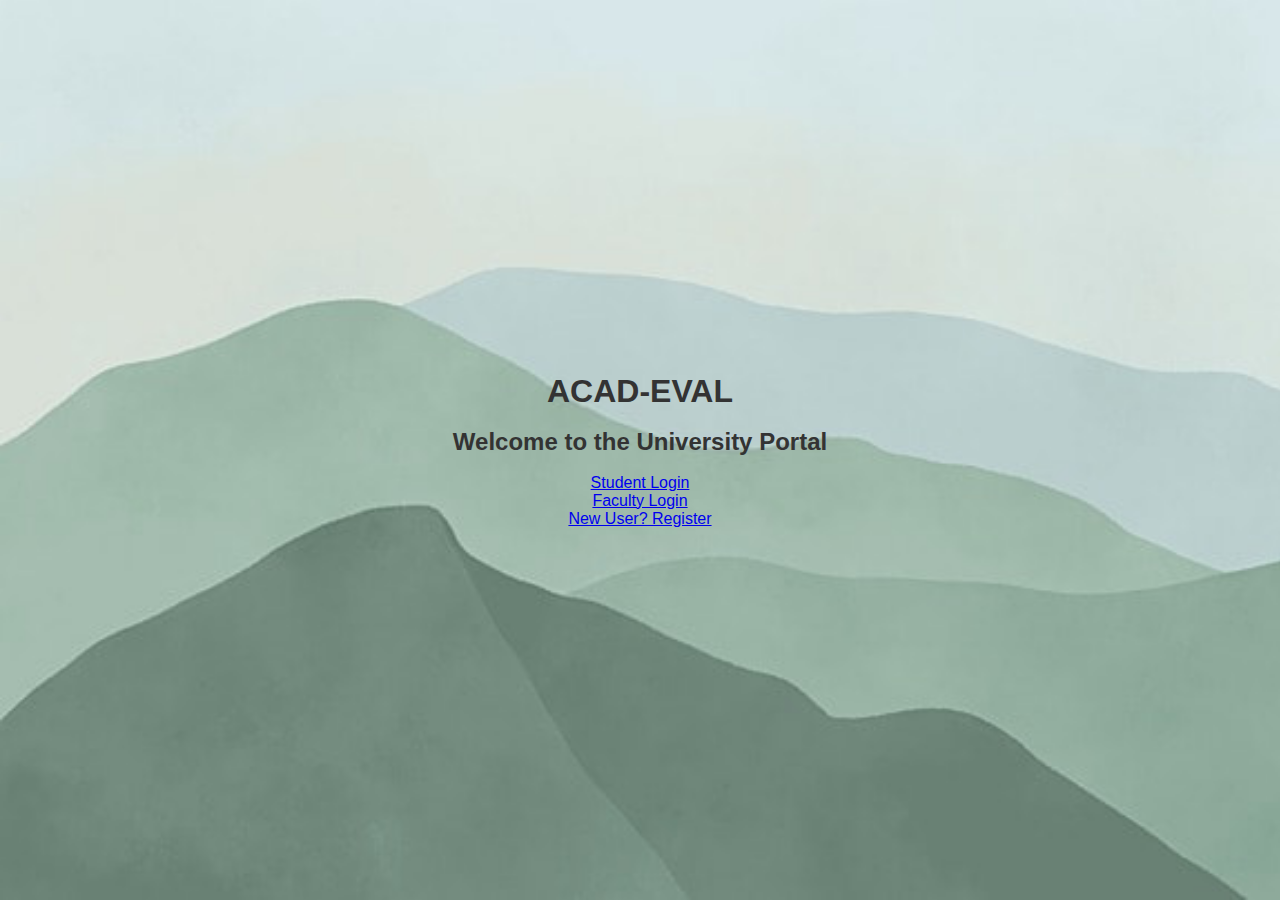
<file: index.html>
<!DOCTYPE html>
<html>
<head>
    <link rel="stylesheet" type="text/css" href="style.css">
    <style>
        body {
            background: url("background.jpg");
            background-repeat: no-repeat;
            background-size: cover;
            display: flex;
            justify-content: center;
            align-items: center;
            min-height: 100vh;
            margin: 0;
            padding: 0;
            font-family: Arial, sans-serif;
        }
    </style>
    
</head>
<body>
    <div class="container">
        <h1>ACAD-EVAL</h1><br>
        <h2>Welcome to the University Portal</h2><br>
        <a href="student_login.html">Student Login</a><br>
        <a href="faculty_login.html">Faculty Login</a><br>
        <a href="register.html">New User? Register</a><br>
    </div>
</body>
</html>
</file>
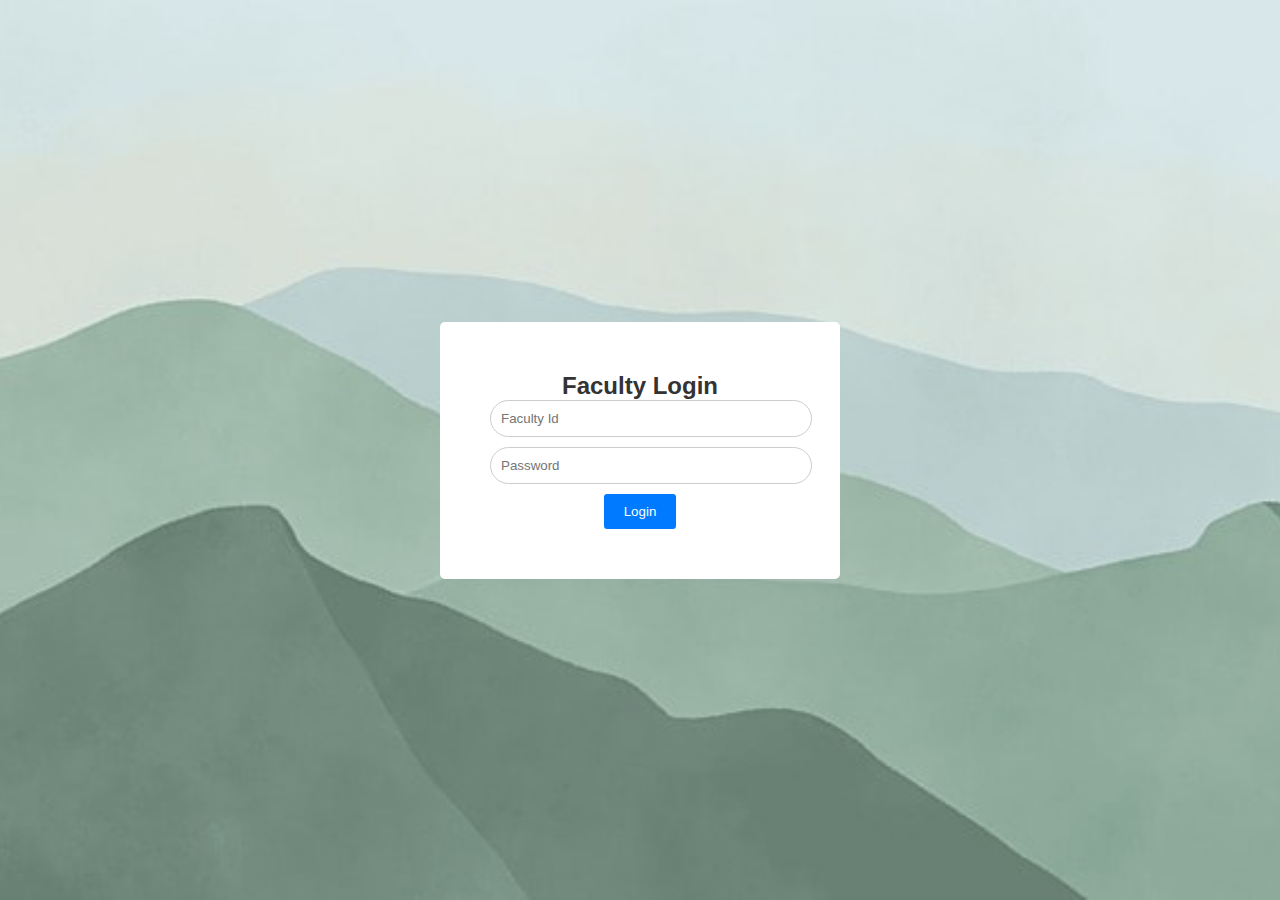
<file: faculty_login.html>
<!DOCTYPE html>
<html lang="en">
<head>
    <meta charset="UTF-8">
    <meta name="viewport" content="width=device-width, initial-scale=1.0">
    <link rel="stylesheet" type="text/css" href="style.css">
    <style>
        body {
            background-image: url("background.jpg");
            background-repeat: no-repeat;
            background-position: center;
            background-size: cover;
            margin: 0;
            padding: 0;
            font-family: Arial, sans-serif;
            display: flex;
            justify-content: center;
            align-items: center;
            height: 100vh;
        }
        .container {
            width: 300px;
            background-color: white;
            padding: 50px;
            border-radius: 5px;
            text-align: center;
        }
        h2 {
            text-align: center;
        }
        label {
            display: block;
            margin-bottom: 10px;
            text-align: left;
        }
        input[type="text"],
        input[type="password"] {
            width: 100%;
            padding: 10px;
            margin-bottom: 10px;
            border: 1px solid #ccc;
            border-radius: 30px;
        }
        input[type="submit"] {
            background-color: #007BFF;
            color: white;
            border: none;
            padding: 10px 20px;
            border-radius: 3px;
            cursor: pointer;
        }
        input[type="submit"]:hover {
            background-color: #0056b3;
        }
    </style>
</head>    
<body>
    <div class="container">
        <h2>Faculty Login</h2>
        <form action="faculty_authenticate.php" method="post">
            <input type="text" name="f_id" placeholder="Faculty Id" required>
            <input type="password" name="f_password" placeholder="Password" required>
            <input type="submit" value="Login">
        </form>
    </div>
</body>
</html>
</file>
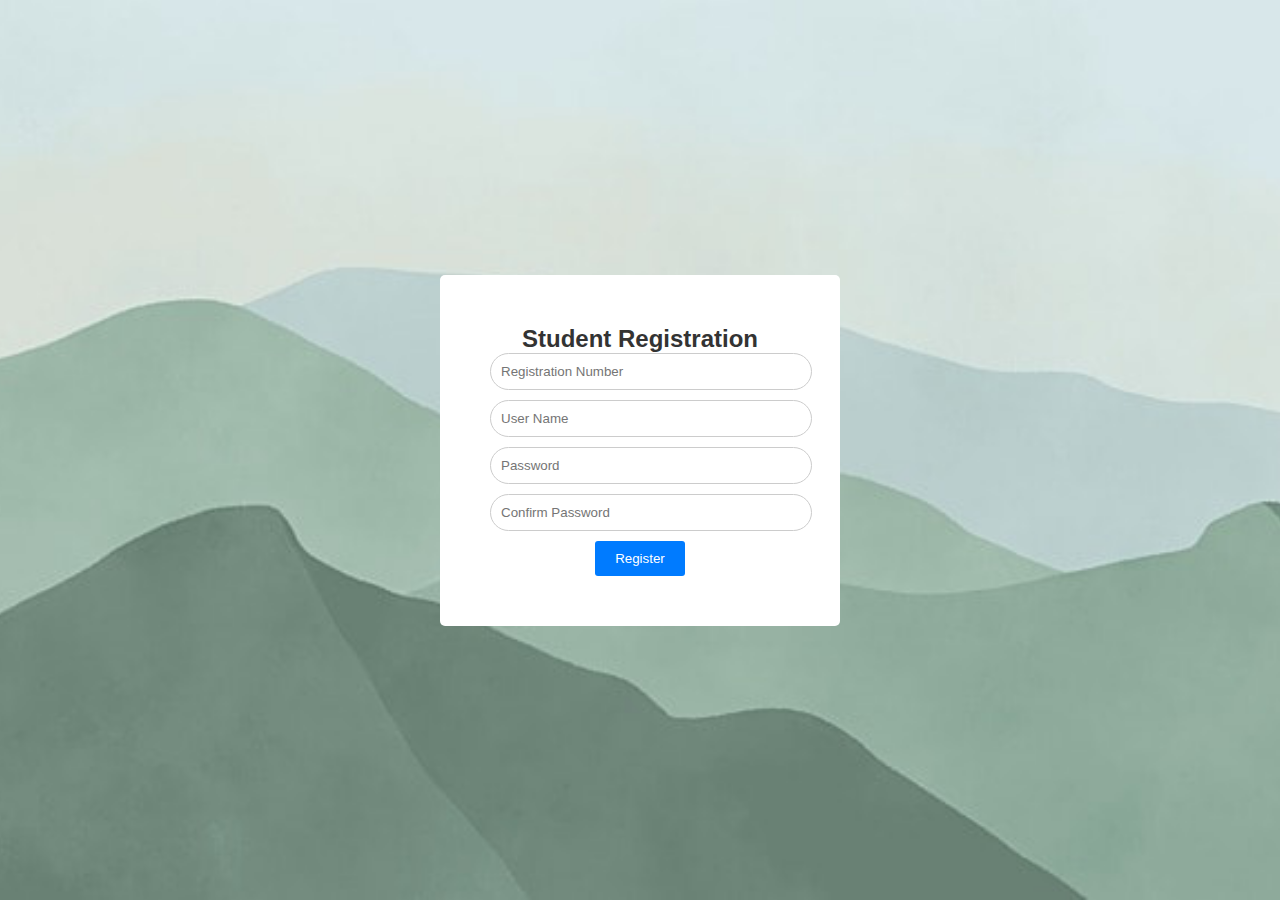
<file: register.html>
<!DOCTYPE html>
<html lang="en">
<head>
    <meta charset="UTF-8">
    <meta name="viewport" content="width=device-width, initial-scale=1.0">
    <link rel="stylesheet" type="text/css" href="style.css">
    <style>
        body {
            background-image: url("background.jpg");
            background-repeat: no-repeat;
            background-position: center center;
            background-size: cover;
            display: flex;
            justify-content: center;
            align-items: center;
            height: 100vh;
            margin: 0;
            padding: 0;
            font-family: Arial, sans-serif;
        }
        .container {
            width: 300px;
            background-color: white;
            padding: 50px;
            border-radius: 5px;
            text-align: center;
        }
        h2 {
            text-align: center;
        }
        label {
            display: block;
            margin-bottom: 10px;
            text-align: left;
        }
        input[type="text"],
        input[type="password"] {
            width: 100%;
            padding: 10px;
            margin-bottom: 10px;
            border: 1px solid #ccc;
            border-radius: 30px;
        }
        input[type="submit"] {
            background-color: #007BFF;
            color: white;
            border: none;
            padding: 10px 20px;
            border-radius: 3px;
            cursor: pointer;
        }
        input[type="submit"]:hover {
            background-color: #0056b3;
        }
    </style>
    
</head>
<body>
    <div class="container">
        <h2>Student Registration</h2>
        <form action="register.php" method="post">
            <input type="text" name="regno" placeholder="Registration Number" required>
            <input type="text" name="regno" placeholder="User Name" required>
            <input type="password" name="password" placeholder="Password" required>
            <input type="password" name="password" placeholder="Confirm Password" required>
            <input type="submit" value="Register">
        </form>
    </div>
</body>
</html>
</file>
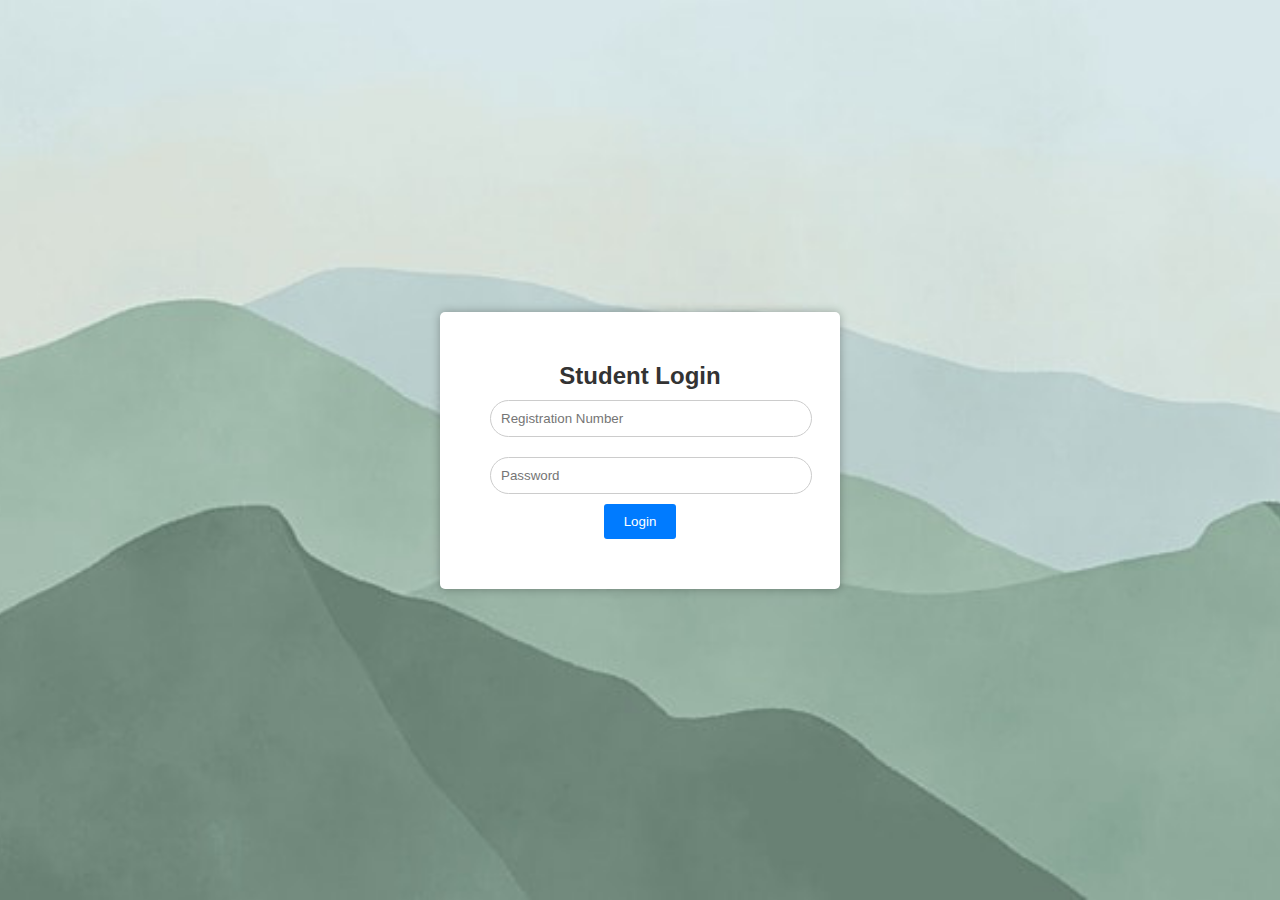
<file: student_login.html>
<!DOCTYPE html>
<html lang="en">
<head>
    <meta charset="UTF-8">
    <meta name="viewport" content="width=device-width, initial-scale=1.0">
    <link rel="stylesheet" type="text/css" href="style.css">
    <style>
        body {
            background-image: url("background.jpg");
            background-repeat: no-repeat;
            background-position: center;
            background-size: cover;
            text-align: center;
            display: flex;
            justify-content: center;
            align-items: center;
            height: 100vh;
            margin: 0;
            padding: 0;
            font-family: Arial, sans-serif;
        }
        .container {
            width: 300px;
            background-color: white;
            padding: 50px;
            border-radius: 5px;
            box-shadow: 0px 0px 10px rgba(0, 0, 0, 0.3);
        }
        h2 {
            text-align: center;
        }
        input[type="text"],
        input[type="password"] {
            width: 100%;
            padding: 10px;
            margin: 10px 0;
            border: 1px solid #ccc;
            border-radius: 30px;
        }
        input[type="submit"] {
            background-color: #007BFF;
            color: white;
            border: none;
            padding: 10px 20px;
            border-radius: 3px;
            cursor: pointer;
        }
        input[type="submit"]:hover {
            background-color: #0056b3;
        }
    </style>
    
</head>
<body>
    <div class="container">
        <h2>Student Login</h2>
        <form action="student_authenticate.php" method="post">
            <input type="text" name="regno" placeholder="Registration Number" required>
            <input type="password" name="password" placeholder="Password" required>
            <input type="submit" value="Login">
        </form>
    </div>
</body>
</html>
</file>
<file: style.css>
/* Reset some default styles */
body, h1, h2, h3, p, ul, li {
  margin: 0;
  padding: 0;
}

body {
  font-family: Arial, sans-serif;
  background: url("C:/xampp/htdocs/jcomp/background.jpg");
  background-size: cover;
  color: #333;
  text-align: center;
}
.container {
  max-width: 1200px;
  margin: 0 auto;
  padding: 200px 0;
}

/* Header styles */
header {
  background-color: #007bff;
  color: #000000;
  padding: 100px 0;
  text-align: center;
}

/* Logo */
.logo {
  max-width: 100px;
  margin-bottom: 10px;
}

/* Form styles */
.login-form {
  background-color: rgba(255, 255, 255, 0.8);
  padding: 20px;
  border-radius: 5px;
  box-shadow: 0 2px 4px rgba(0, 0, 0, 0.1);
  margin: 20px;
  text-align: center;
}

.login-form h2 {
  margin-bottom: 20px;
  color: #333;
}

.login-form input[type="text"],
.login-form input[type="password"],
.login-form select {
  width: 100%;
  padding: 10px;
  margin-bottom: 10px;
  border: 1px solid #ccc;
  border-radius: 3px;
}

.login-form button {
  background-color: #00aaff;
  color: #fff;
  border: none;
  border-radius: 5px;
  padding: 12px 24px;
  cursor: pointer;
  transition: background-color 0.3s ease-in-out;
}

.login-form button:hover {
  background-color: #0092d0;
}

/* Dashboard styles */
.dashboard-container {
  background-color: rgba(255, 255, 255, 0.9);
  padding: 20px;
  border-radius: 5px;
  box-shadow: 0 2px 4px rgba(0, 0, 0, 0.1);
  margin: 20px;
}

.dashboard-container h2 {
  margin-bottom: 20px;
  color: #333;
}

/* Question upload form */
.question-form textarea,
.question-form input[type="text"],
.question-form select {
  width: 100%;
  padding: 10px;
  margin-bottom: 10px;
  border: 1px solid #ccc;
  border-radius: 3px;
}

.question-form button {
  background-color: #00aaff;
  color: #fff;
  border: none;
  border-radius: 5px;
  padding: 12px 24px;
  cursor: pointer;
  transition: background-color 0.3s ease-in-out;
}

/* Question list styles */
.question-list ul {
  list-style: none;
  padding: 0;
}

.question-list li {
  border: 1px solid #ccc;
  border-radius: 5px;
  padding: 10px;
  margin: 10px 0;
  background-color: rgba(249, 249, 249, 0.8);
}
</file>
